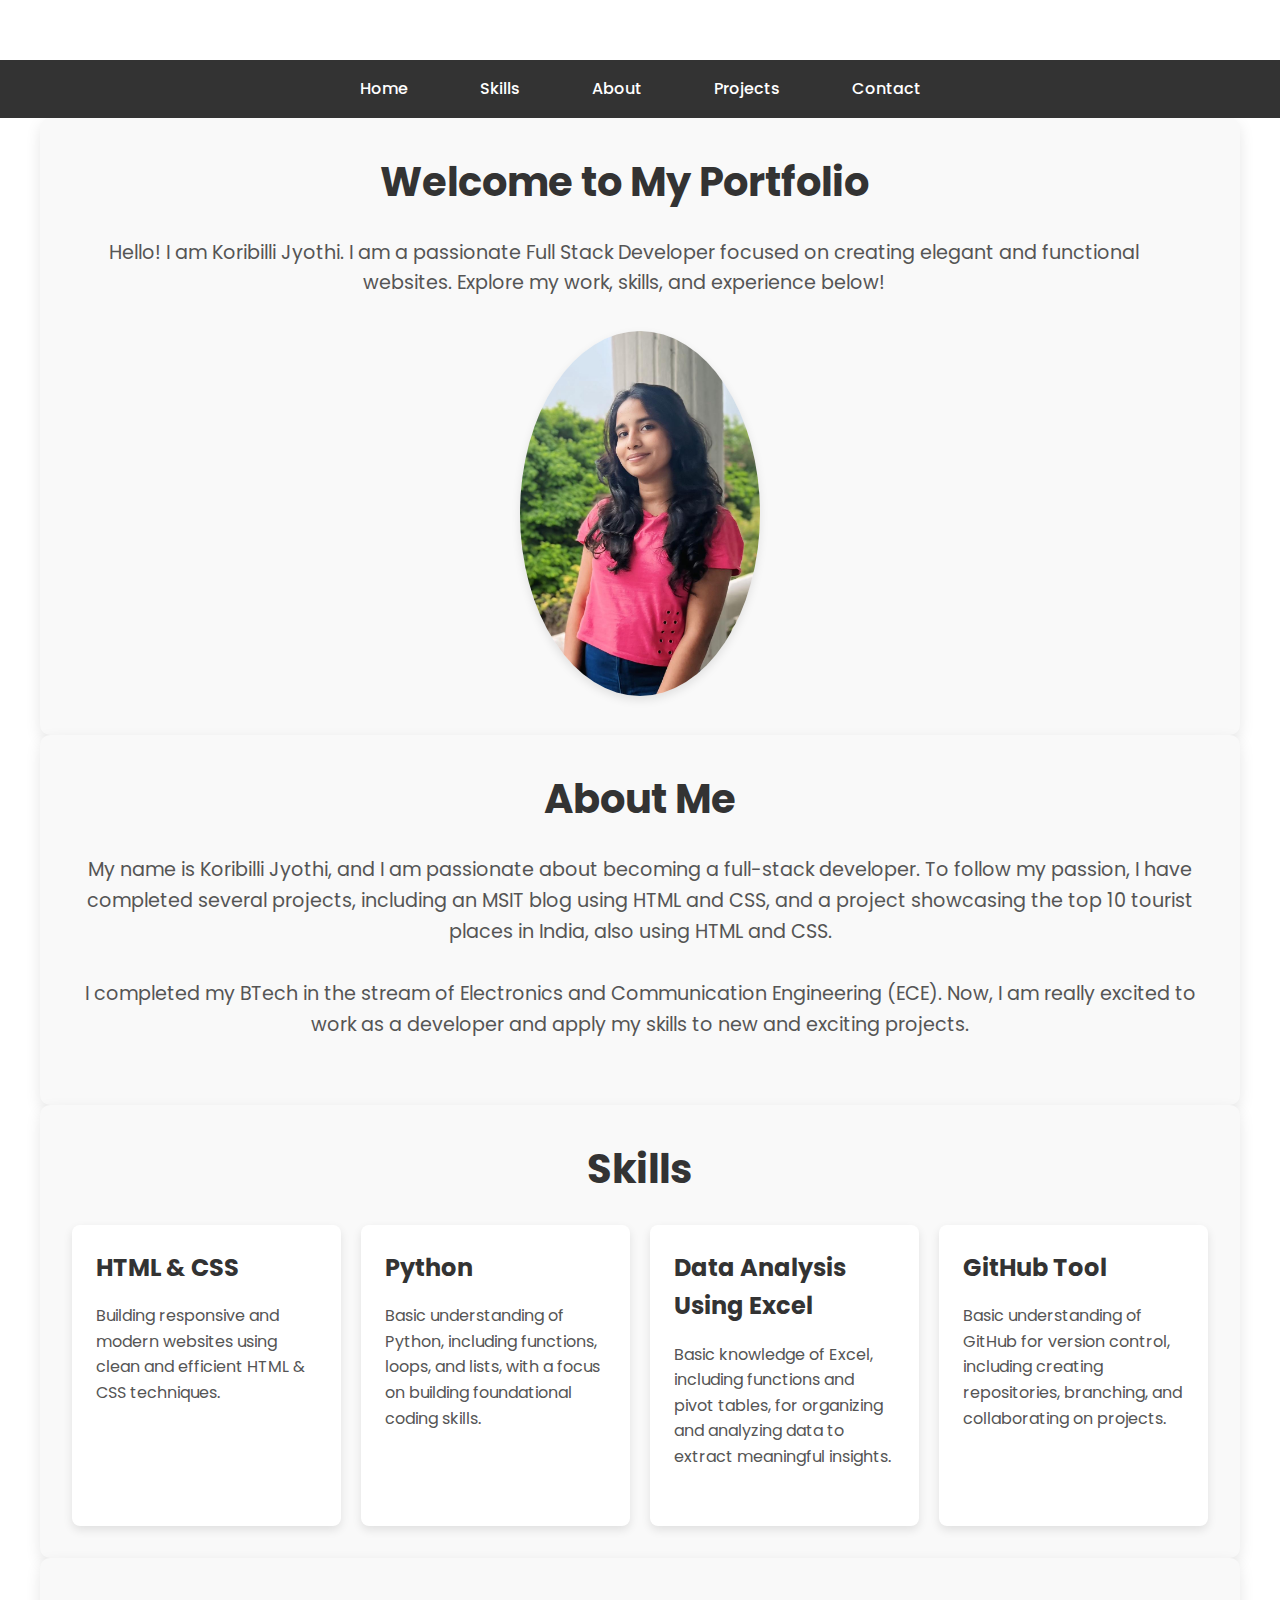
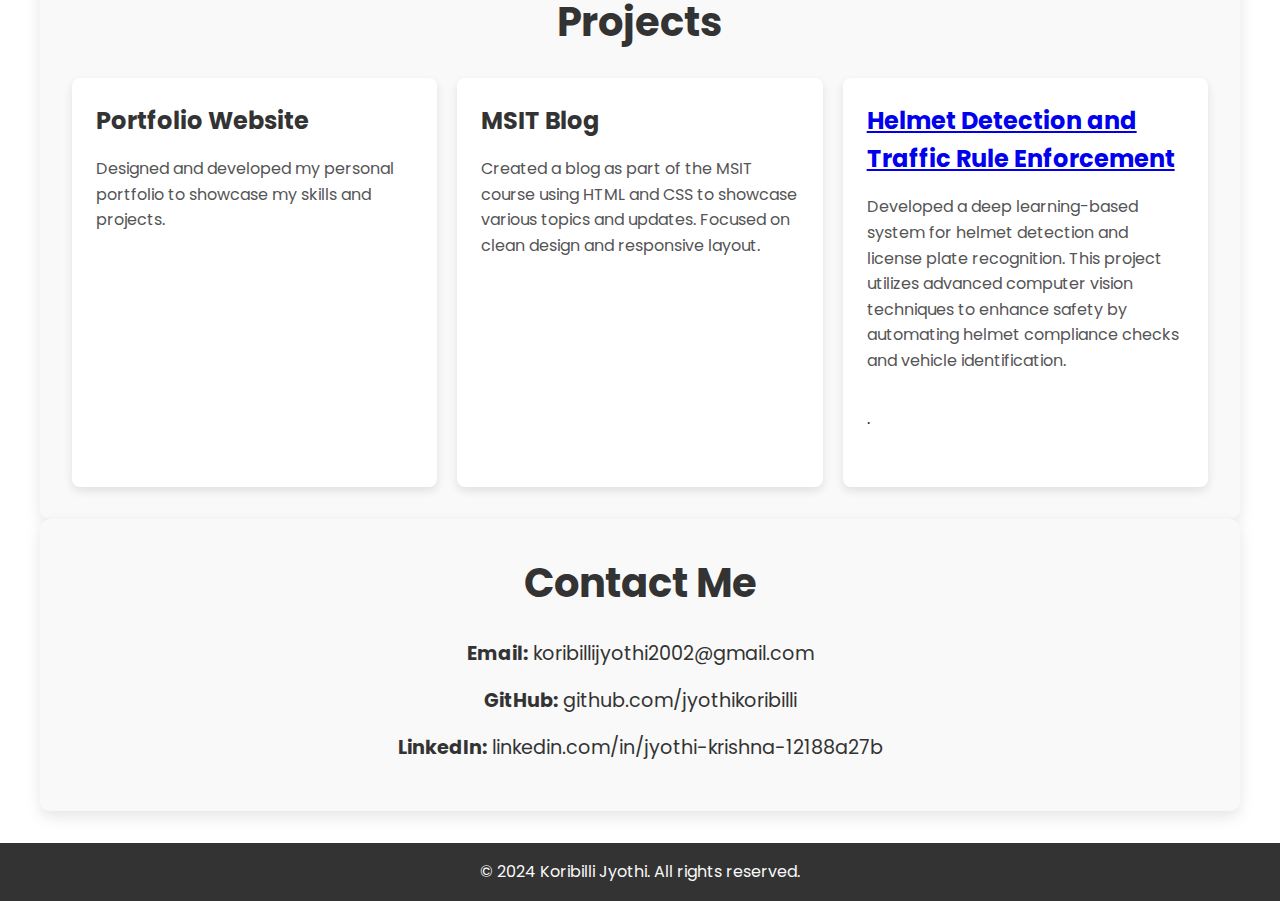
<file: index.html>
<!DOCTYPE html>
<html>
    <meta charset="UTF-8">
    <meta name="viewport" content="width=device-width, initial-scale=1.0">
    <title>Portfolio</title>
    <link href="https://fonts.googleapis.com/css2?family=Poppins:wght@300;400;600&display=swap" rel="stylesheet">
    <link rel="stylesheet" href="./sytleproject.css">
</head>
<body>

    <nav>
        <ul>
            <li><a href="#home">Home</a></li>
            <li><a href="#skills">Skills</a></li>
            <li><a href="#about">About</a></li>
            <li><a href="#projects">Projects</a></li>
            <li><a href="#contact">Contact</a></li>
        </ul>
    </nav>


    <section id="home" class="container home-section">
        <div class="home-text">
            <h2>Welcome to My Portfolio</h2>
            <p>Hello! I am Koribilli Jyothi. I am a passionate Full Stack Developer focused on creating elegant and functional websites. Explore my work, skills, and experience below!</p>
        </div>
        <div class="home-image">
            <img src="my pic.jpeg" alt="Profile Image">
        </div>
    </section>


    <section id="about" class="container">
        <h2>About Me</h2>
        <p>My name is Koribilli Jyothi, and I am passionate about becoming a full-stack developer. To follow my passion, I have completed several projects, including an MSIT blog using HTML and CSS, and a project showcasing the top 10 tourist places in India, also using HTML and CSS.</p>
        <p>I completed my BTech in the stream of Electronics and Communication Engineering (ECE). Now, I am really excited to work as a developer and apply my skills to new and exciting projects.</p>
    </section>

    <section id="skills" class="container">
        <h2>Skills</h2>
        <div class="skills-list">
            <div class="card">
                <h3>HTML & CSS</h3>
                <p>Building responsive and modern websites using clean and efficient HTML & CSS techniques.</p>
            </div>
            <div class="card">
                <h3>Python</h3>
                <p>Basic understanding of Python, including functions, loops, and lists, with a focus on building foundational coding skills.</p>
            </div>
            <div class="card">
                <h3>Data Analysis Using Excel</h3>
                <p>Basic knowledge of Excel, including functions and pivot tables, for organizing and analyzing data to extract meaningful insights.</p>
            </div>
            
            <div class="card">
                <h3>GitHub Tool</h3>
                <p>Basic understanding of GitHub for version control, including creating repositories, branching, and collaborating on projects.</p>
            </div>
            
        </div>
    </section>


    <section id="projects" class="container">
        <h2>Projects</h2>
        <div class="projects-list">
            <div class="card">
                <h3>Portfolio Website</h3>
                <p>Designed and developed my personal portfolio to showcase my skills and projects.</p>
            </div>
            <div class="card">
                <h3>MSIT Blog</h3>
                <p>Created a blog as part of the MSIT course using HTML and CSS to showcase various topics and updates. Focused on clean design and responsive layout.</p>
            </div>
            
           
            <div class="card">
                <h3><a href="project.html">Helmet Detection and Traffic Rule Enforcement</a></h3>
                <p>Developed a deep learning-based system for helmet detection and license plate recognition. This project utilizes advanced computer vision techniques to enhance safety by automating helmet compliance checks and vehicle identification.</p>
            .</p>
            </div>
        </div>

    </section>
    <section id="contact" class="container contact-section">
        <h2>Contact Me</h2>
        <ul class="contact-info">
            <li><strong>Email:</strong> <a href="mailto:koribillijyothi2002@gmail.com">koribillijyothi2002@gmail.com</a></li>
            <li><strong>GitHub:</strong> <a href="https://github.com/jyothikoribilli" target="_blank">github.com/jyothikoribilli</a></li>
            <li><strong>LinkedIn:</strong> <a href="https://www.linkedin.com/in/jyothi-krishna-12188a27b" target="_blank">linkedin.com/in/jyothi-krishna-12188a27b</a></li>
        </ul>
    </section>
    


    <footer>
        <p>&copy; 2024 Koribilli Jyothi. All rights reserved.</p>
    </footer>

</body>
</html>
</file>
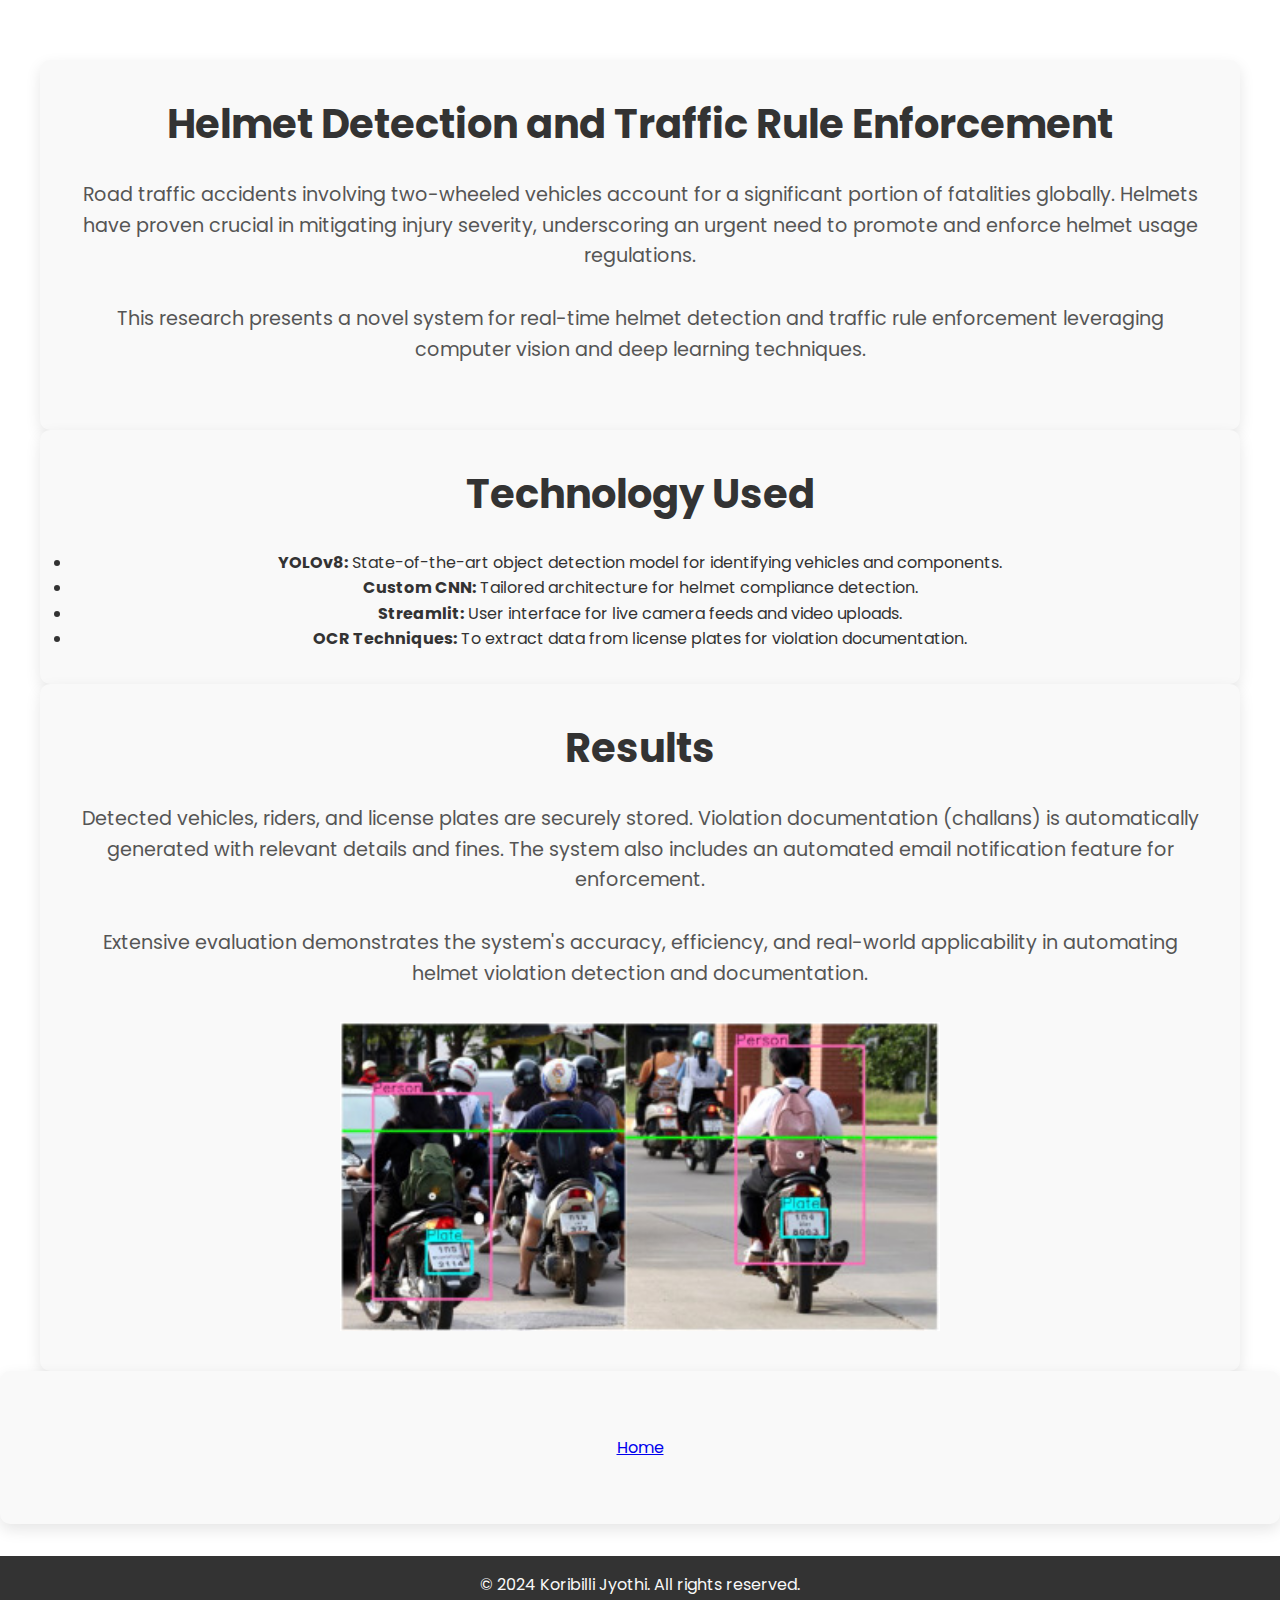
<file: project.html>
<!DOCTYPE html>
<html lang="en">
<head>
    <meta charset="UTF-8">
    <meta name="viewport" content="width=device-width, initial-scale=1.0">
    <title>Helmet Detection Project</title>
    <link href="https://fonts.googleapis.com/css2?family=Poppins:wght@300;400;600&display=swap" rel="stylesheet">
    <link rel="stylesheet" href="projects.css"> <!-- Link to your CSS file -->
</head>
<body>

   

    <section id="project-overview" class="container">
        <h2>Helmet Detection and Traffic Rule Enforcement</h2>
        <p>Road traffic accidents involving two-wheeled vehicles account for a significant portion of fatalities globally. Helmets have proven crucial in mitigating injury severity, underscoring an urgent need to promote and enforce helmet usage regulations.</p>
        <p>This research presents a novel system for real-time helmet detection and traffic rule enforcement leveraging computer vision and deep learning techniques.</p>
    </section>

    <section id="technology" class="container">
        <h2>Technology Used</h2>
        <ul>
            <li><strong>YOLOv8:</strong> State-of-the-art object detection model for identifying vehicles and components.</li>
            <li><strong>Custom CNN:</strong> Tailored architecture for helmet compliance detection.</li>
            <li><strong>Streamlit:</strong> User interface for live camera feeds and video uploads.</li>
            <li><strong>OCR Techniques:</strong> To extract data from license plates for violation documentation.</li>
        </ul>
    </section>

    <section id="results" class="container">
        <h2>Results</h2>
        <p>Detected vehicles, riders, and license plates are securely stored. Violation documentation (challans) is automatically generated with relevant details and fines. The system also includes an automated email notification feature for enforcement.</p>
        <p>Extensive evaluation demonstrates the system's accuracy, efficiency, and real-world applicability in automating helmet violation detection and documentation.</p>
        
        <!-- Image Added Here -->
        <img src="1-s2.0-S2405959519304187-gr7.jpg" alt="Helmet Detection System Result" width="600px">
       
    </section>
    <section class="ho">
        <a href="index.html" class="button" >Home</a>
    </section>


    <!-- <section id="contact" class="container contact-section">
        <h2>Contact Me</h2>
        <ul class="contact-info">
            <li><strong>Email:</strong> <a href="mailto:koribillijyothi2002@gmail.com">koribillijyothi2002@gmail.com</a></li>
            <li><strong>GitHub:</strong> <a href="https://github.com/jyothikoribilli" target="_blank">github.com/jyothikoribilli</a></li>
            <li><strong>LinkedIn:</strong> <a href="https://www.linkedin.com/in/jyothi-krishna-12188a27b" target="_blank">linkedin.com/in/jyothi-krishna-12188a27b</a></li>
        </ul>
    </section> -->
    

    <footer>
        <p>&copy; 2024 Koribilli Jyothi. All rights reserved.</p>
    </footer>

</body>
</html>
</file>
<file: sytleproject.css>
* {
    margin: 0;
    padding: 0;
    box-sizing: border-box;
}

body {
    font-family: 'Poppins', sans-serif;
    background-color: #fff;
    color: #333;
    line-height: 1.6;
    padding-top: 60px;
}

nav {
    background-color: #333;
    padding: 1rem;
    position: relative;
    width: 100%;
    z-index: 1000;
}

nav ul {
    list-style: none;
    display: flex;
    justify-content: center;
    flex-wrap: wrap; /* Added to allow wrapping */
}

nav ul li {
    margin: 0 1rem; /* Adjusted margin for smaller screens */
}

nav ul li a {
    text-decoration: none;
    color: #fff;
    padding: 10px 20px;
    border-radius: 5px;
    transition: all 0.3s ease;
    font-weight: 500;
}

nav ul li a:hover {
    background-color: #555;
    color: #fff;
    box-shadow: 0 4px 8px rgba(0, 0, 0, 0.3);
}

.container {
    max-width: 1200px;
    margin: 0 auto;
    padding: 2rem;
    text-align: center;
}

section {
    padding: 4rem 1rem; /* Adjusted padding for smaller screens */
    margin-bottom: 2rem;
    background-color: #f9f9f9;
    border-radius: 10px;
    box-shadow: 0 6px 15px rgba(0, 0, 0, 0.1);
    transition: transform 0.3s ease;
}

section:hover {
    transform: translateY(-5px);
}

section h2 {
    font-size: 2.5rem;
    margin-bottom: 1.5rem;
    color: #333;
}

section p {
    font-size: 1.2rem;
    color: #555;
    margin-bottom: 2rem;
}

.home-section {
    display: flex;
    justify-content: space-between;
    align-items: center;
    flex-wrap: wrap;
    text-align: left;
}

.home-text {
    flex-basis: 50%;
    padding-right: 2rem;
}

.home-image {
    flex-basis: 35%;
}

.home-image img {
    max-width: 60%; /* Changed to make image responsive */
    border-radius: 70%;
    box-shadow: 0 4px 10px rgba(0, 0, 0, 0.1);
    /* object-fit: cover; */
}

.skills-list, .projects-list {
    display: grid;
    grid-template-columns: repeat(auto-fit, minmax(250px, 1fr));
    gap: 20px;
}

.card {
    background-color: #fff;
    border-radius: 8px;
    padding: 1.5rem;
    text-align: left;
    box-shadow: 0 4px 10px rgba(0, 0, 0, 0.1);
    transition: background-color 0.3s, box-shadow 0.3s;
}

.card:hover {
    background-color: #f1f1f1;
    box-shadow: 0 6px 15px rgba(0, 0, 0, 0.2);
}

.card h3 {
    margin-bottom: 1rem;
    font-size: 1.5rem;
    color: #333;
}

.card p {
    font-size: 1rem;
    color: #555;
}

footer {
    background-color: #333;
    color: #f9f9f9;
    padding: 1rem;
    text-align: center;
}

footer p {
    margin: 0;
    font-size: 1rem;
}

.contact-section {
    background-color: #f9f9f9;
    padding: 2rem;
    border-radius: 10px;
    box-shadow: 0 6px 15px rgba(0, 0, 0, 0.1);
    margin-bottom: 2rem;
    text-align: center;
}

.contact-section h2 {
    font-size: 2.5rem;
    margin-bottom: 1.5rem;
    color: #333;
}

.contact-info {
    list-style: none;
    padding: 0;
    margin: 0;
}

.contact-info li {
    margin-bottom: 1rem;
    font-size: 1.2rem;
}

.contact-info a {
    text-decoration: none;
    color: #333;
    transition: color 0.3s ease;
}

.contact-info a:hover {
    color: #555;
}

/* Responsive Styles */
@media (max-width: 768px) {
    nav ul {
        flex-direction: column; /* Stack menu items vertically */
    }

    .home-section {
        flex-direction: column; /* Stack text and image */
        text-align: center; /* Center text */
    }

    .home-text {
        padding-right: 0; /* Remove right padding */
    }

    .home-image {
        margin-bottom: 2rem; /* Add space below image */
    }

    section h2 {
        font-size: 2rem; /* Adjust heading size */
    }

    section p {
        font-size: 1rem; /* Adjust paragraph size */
    }

    footer p {
        font-size: 0.9rem; /* Adjust footer text size */
    }
}

@media (max-width: 480px) {
    nav ul li {
        margin: 0.5rem 0; /* Adjust margin for smaller screens */
    }

    section {
        padding: 3rem 1rem; /* Further adjust padding */
    }

    section h2 {
        font-size: 1.75rem; /* Further adjust heading size */
    }

    section p {
        font-size: 0.9rem; /* Further adjust paragraph size */
    }
}.home-image img {
    width: 60%; /* Makes the image take full width of its container */
    height: auto; /* Maintains the aspect ratio */
    max-width: 400px; /* Sets a max width to prevent it from getting too large */
    border-radius: 70%;
    box-shadow: 0 4px 10px rgba(0, 0, 0, 0.1);
    object-fit: cover; /* Ensures the image covers the area without distortion */
}
.home-image {
    flex-basis: 100%; /* Full width for mobile, adjust as necessary for larger screens */
    max-width: 45%; /* Keeps it proportionate on larger screens */
}
.home-section {
    display: flex;
    flex-direction: column; /* Stack items on smaller screens */
    align-items: center; /* Center align */
    text-align: center; /* Center text */
}
</file>
<file: projects.css>
* {
    margin: 0;
    padding: 0;
    box-sizing: border-box;
}

body {
    font-family: 'Poppins', sans-serif;
    background-color: #fff;
    color: #333;
    line-height: 1.6;
    padding-top: 60px;
}

nav {
    background-color: #333;
    padding: 1rem;
    position: fixed;
    width: 100%;
    z-index: 1000;
}

nav ul {
    list-style: none;
    display: flex;
    justify-content: center;
    flex-wrap: wrap;
}

nav ul li {
    margin: 0 1rem;
}

nav ul li a {
    text-decoration: none;
    color: #fff;
    padding: 10px 20px;
    border-radius: 5px;
    transition: all 0.3s ease;
    font-weight: 500;
}

nav ul li a:hover {
    background-color: #555;
    color: #fff;
    box-shadow: 0 4px 8px rgba(0, 0, 0, 0.3);
}

.container {
    max-width: 1200px;
    margin: 0 auto;
    padding: 2rem;
    text-align: center;
}

section {
    padding: 4rem 1rem;
    margin-bottom: 2rem;
    background-color: #f9f9f9;
    border-radius: 10px;
    box-shadow: 0 6px 15px rgba(0, 0, 0, 0.1);
}

section h2 {
    font-size: 2.5rem;
    margin-bottom: 1.5rem;
    color: #333;
}

section p {
    font-size: 1.2rem;
    color: #555;
    margin-bottom: 2rem;
}

.contact-section {
    background-color: #f9f9f9;
    padding: 2rem;
    border-radius: 10px;
    box-shadow: 0 6px 15px rgba(0, 0, 0, 0.1);
}

.contact-info {
    list-style: none;
    padding: 0;
    margin: 0;
}

.contact-info li {
    margin-bottom: 1rem;
    font-size: 1.2rem;
}

.contact-info a {
    text-decoration: none;
    color: #333;
    transition: color 0.3s ease;
}

.contact-info a:hover {
    color: #555;
}

footer {
    background-color: #333;
    color: #f9f9f9;
    padding: 1rem;
    text-align: center;
}

footer p {
    margin: 0;
    font-size: 1rem;
}
.button{
    
    text-align: center;
}
.ho{
    text-align: center;
}
</file>
